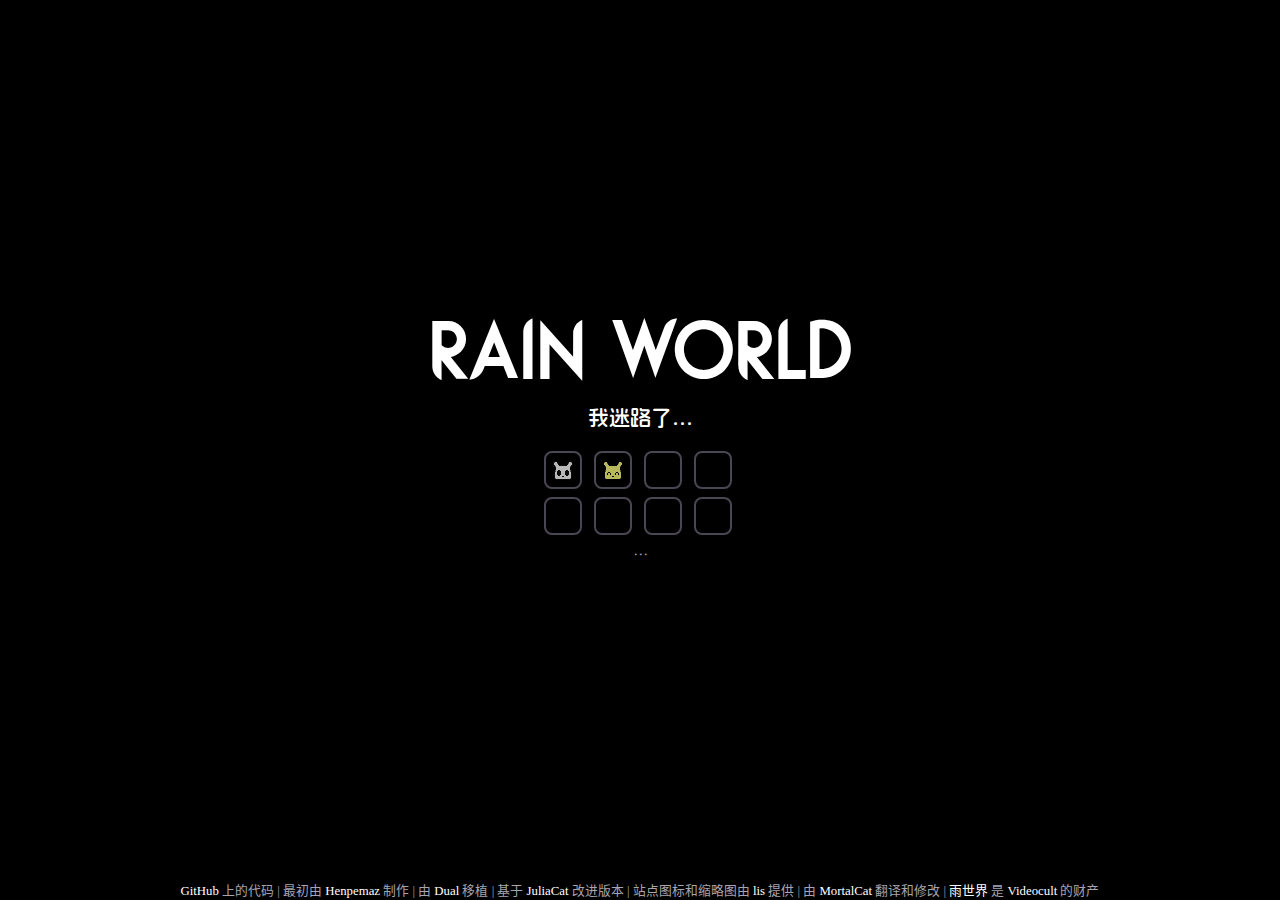
<file: map.html>
<!DOCTYPE html>
<html>

<head>
    <meta charset="UTF-8">
    <title>雨世界地图</title>
    <link rel="shortcut icon" href="favicon.png" type="image/x-icon">
    <meta name="viewport" content="width=device-width, initial-scale=1.0">


    <meta property="og:image" content="https://rain-world-map-sc.github.io/embed.jpg" />
    <meta property="og:type" content="object" />
    <meta property="og:title" content="雨世界地图" />
    <meta property="og:url" content="https://rain-world-map-sc.github.io" />
    <meta property="og:description" content="一个在线互动地图，包括雨世界:倾盆大雨中的每个地区和每个蛞蝓猫。" />
    <link rel="stylesheet" href="./rw.css" />
    <link rel="stylesheet" href="./leaflet/leaflet.css" />

    <script src="./global.js"></script>
    <script src="./leaflet/leaflet.js"></script>
    <script src="./beziero.js"></script>
    <link rel="manifest" href="./manifest.json">
    <script src="./resources/js/app.js"></script>

    <style id="mapstyle">
        body,
        html {
            height: 100%;
            padding: 0;
            margin: 0;
        }

        p {
            font-size: 10px;
        }

        #mapid {
            height: 100%;
            padding: 0;
            margin: 0;
            background: black;
        }

        .room-labels {
            opacity: 0.4;
            pointer-events: auto;
            padding-top: 3px;
            padding-bottom: 3px;
            color: white;
            background-color: black;
            border: none;
        }

        .creature-divs {
            display: flex;
            justify-content: center;
        }

        .creature-entry {
            display: none;
            /* to be overwritten */
            margin-left: 16px;
            margin-right: 16px;
        }

        .creature-label {
            position: absolute;
            margin-left: 0px;
            margin-top: -5px;
            font-weight: 900;
            font-size: 140%;
            color: white;
            -webkit-text-fill-color: white;
            /* Will override color (regardless of order) */
            -webkit-text-stroke-width: 1px;
            -webkit-text-stroke-color: black;
        }

        .creature-tooltip {
            position: absolute;
            margin-left: -100px;
            margin-top: -20px;
            font-weight: 900;
            font-size: 150%;
            color: white;
            -webkit-text-fill-color: white;
            /* Will override color (regardless of order) */
            -webkit-text-stroke-width: 1px;
            -webkit-text-stroke-color: black;
        }

        .creature-attribute {
            position: absolute;
            margin-left: -15px;
            margin-top: -35px;
        }

        .creature-image {
            position: absolute;
            margin-left: -25px;
            margin-top: -25px;
        }

        .lineage-entry {
            height: 24px;
        }

        .object-divs {
            display: flex;
            justify-content: center;
        }

        .object-entry {
            display: none;
            /* to be overwritten */
            margin-left: 16px;
            margin-right: 16px;
        }

        .object-label {
            position: absolute;
            margin-left: 0px;
            margin-top: -5px;
            font-weight: 900;
            font-size: 140%;
            color: white;
            -webkit-text-fill-color: white;
            /* Will override color (regardless of order) */
            -webkit-text-stroke-width: 1px;
            -webkit-text-stroke-color: black;
        }

        .object-tooltip {
            position: absolute;
            margin-left: 0px;
            margin-top: 0px;
            font-weight: 900;
            font-size: 150%;
            color: white;
            -webkit-text-fill-color: white;
            /* Will override color (regardless of order) */
            -webkit-text-stroke-width: 1px;
            -webkit-text-stroke-color: black;
        }

        .object-image {
            position: absolute;
            margin-left: -25px;
            margin-top: -25px;
        }

        .roomtag-divs {
            display: flex;
            justify-content: center;
        }

        .roomtag-entry {
            display: none;
            /* to be overwritten */
            margin-left: 16px;
            margin-right: 16px;
        }

        .roomtag-label {
            position: absolute;
            margin-left: 0px;
            margin-top: -5px;
            font-weight: 900;
            font-size: 140%;
            color: white;
            -webkit-text-fill-color: white;
            /* Will override color (regardless of order) */
            -webkit-text-stroke-width: 1px;
            -webkit-text-stroke-color: black;
        }

        .roomtag-tooltip {
            position: absolute;
            margin-left: 0px;
            margin-top: 10px;
            font-weight: 900;
            font-size: 150%;
            color: white;
            -webkit-text-fill-color: white;
            /* Will override color (regardless of order) */
            -webkit-text-stroke-width: 1px;
            -webkit-text-stroke-color: black;
        }

        .roomtag-image {
            position: absolute;
            margin-left: -45px;
            margin-top: 0px;
        }

        .batblockage-divs {
            display: flex;
            justify-content: center;
        }

        .batblockage-entry {
            display: none;
            /* to be overwritten */
            margin-left: 16px;
            margin-right: 16px;
        }

        .batblockage-label {
            position: absolute;
            margin-left: 0px;
            margin-top: 10px;
            font-weight: 900;
            font-size: 140%;
            color: white;
            -webkit-text-fill-color: white;
            /* Will override color (regardless of order) */
            -webkit-text-stroke-width: 1px;
            -webkit-text-stroke-color: black;
        }

        .batblockage-tooltip {
            position: absolute;
            margin-left: 0px;
            margin-top: 10px;
            font-weight: 900;
            font-size: 100%;
            color: white;
            -webkit-text-fill-color: white;
            /* Will override color (regardless of order) */
            -webkit-text-stroke-width: 1px;
            -webkit-text-stroke-color: black;
        }

        .batblockage-image {
            position: absolute;
            margin-left: -45px;
            margin-top: 0px;
        }

        .tilenode-divs {
            display: flex;
            justify-content: center;
        }

        .tilenode-entry {
            display: none;
            /* to be overwritten */
            margin-left: 16px;
            margin-right: 16px;
        }

        .tilenode-label {
            position: absolute;
            margin-left: 0px;
            margin-top: -5px;
            font-weight: 900;
            font-size: 140%;
            color: white;
            -webkit-text-fill-color: white;
            /* Will override color (regardless of order) */
            -webkit-text-stroke-width: 1px;
            -webkit-text-stroke-color: black;
        }

        .tilenode-tooltip {
            position: absolute;
            margin-left: -100px;
            margin-top: -20px;
            font-weight: 900;
            font-size: 100%;
            color: white;
            -webkit-text-fill-color: white;
            /* Will override color (regardless of order) */
            -webkit-text-stroke-width: 1px;
            -webkit-text-stroke-color: black;
        }

        .tilenode-image {
            position: absolute;
            margin-left: -25px;
            margin-top: -25px;
        }

        .object-image {
            position: absolute;
            margin-left: -25px;
            margin-top: -25px;
        }

        .icon-image {
            position: absolute;
            margin-left: -25px;
            margin-top: -25px;
        }

        .icon-attribute {
            position: absolute;
            margin-left: -15px;
            margin-top: -35px;
        }

        .icon-label {
            position: absolute;
            margin-left: 0px;
            margin-top: -5px;
            font-weight: 900;
            font-size: 140%;
            color: white;
            -webkit-text-fill-color: white;
            /* Will override color (regardless of order) */
            -webkit-text-stroke-width: 1px;
            -webkit-text-stroke-color: black;
        }

        .icon-tooltip {
            position: absolute;
            margin-left: -100px;
            margin-top: -20px;
            font-weight: 900;
            font-size: 150%;
            color: white;
            -webkit-text-fill-color: white;
            /* Will override color (regardless of order) */
            -webkit-text-stroke-width: 1px;
            -webkit-text-stroke-color: black;
        }



        /* UI stuff */
        .side-panel {
            position: absolute;
            top: 24px;
            max-height: calc(100vh - 54px);
            display: flex;
            flex-direction: column;
            padding: 8px;
            background: #0c0c0c;
            z-index: 1000;
            color: #cccccc;
        }

        /* Difficulty select and layers panel */
        .right-panel {
            right: 24px;
        }

        .right-panel .resources {
            display: flex;
            align-items: center;
            color: #A9A4B2;
            font-size: 12px;
        }

        .scroll-ish {
            overflow-y: auto;
            overflow-x: hidden;
            padding-right: 24px !important;
            margin-right: -16px !important;
        }

        .hidden {
            display: none !important;
        }

        .collapse-tab {
            display: none;
            width: 30px;
            height: 30px;
            user-select: none;
            background: #0c0c0c;
            background-image: url(/resources/img/hamburger.png);
            background-repeat: no-repeat;
            background-position: center;
        }

        @media (max-width: 768px) {
            .hidden {
                display: block !important;
            }

            .side-panel {
                transition: left ease 0.3s, right ease 0.3s;
            }

            .top-panel {
                display: none !important;
            }

            .collapse-tab {
                display: block;
                cursor: pointer;
            }

            .left-panel.collapsed {
                left: var(--hide-pos);
            }

            .right-panel.collapsed {
                right: var(--hide-pos);
            }

            .left-panel .collapse-tab {
                position: absolute;
                right: -30px;
                border-top-right-radius: 4px;
                border-bottom-right-radius: 4px;
            }

            .right-panel .collapse-tab {
                position: absolute;
                left: -30px;
                border-top-left-radius: 4px;
                border-bottom-left-radius: 4px;
            }

            .collapsed .scroll-ish {
                overflow-y: hidden;
            }

            .right-panel .scroll-ish {
                max-height: 335px;
            }
        }

        .difficulty-select {
            padding-bottom: 6px;
            width: 150px;
            position: relative;
            /* re-center after wrap */
            margin-left: auto;
            margin-right: auto;
            padding: 4px;
            transition: width 0.4s;
        }

        .difficulty-btn {
            display: inline-block;
            width: 38px;
            height: 38px;
            margin: 4px;
            position: relative;
        }

        #layer-content {
            padding: 8px;
        }

        .left-panel {
            left: 24px;
        }

        #modded-ckb-group {
            position: relative;
            top: 6px;
            padding-left: 6px;
            margin-left: auto;
        }

        #modded-ckb {
            position: relative;
            width: 24px;
            height: 24px;
        }

        #modded-ckb~label {
            left: 4px;
            top: -6px;
        }

        #modded-ckb::before {
            font-size: 1rem;
        }

        input[type='radio'].rw-ui+span {
            top: calc(50% - 10px);
            /* proof that CSS is stupid, cant fucking vertical center text */
        }

        input[type='radio'].region-radio,
        input[type='checkbox'].rw-ui {
            top: 2px;
        }

        input[type='radio'].region-radio+span,
        input[type='checkbox'].rw-ui+span {
            color: #4B4653;
        }

        #region-select {
            padding-left: 8px;
            padding-right: 8px;
        }

        .scroll-ish {
            overflow-y: auto;
            overflow-x: hidden;
            padding-right: 24px !important;
            margin-right: -16px !important;
        }

        /* Button back to index */
        .top-panel {
            align-content: center;
            position: absolute;
            top: 24px;
            left: calc(50% - 100px);
            height: fit-content;
            display: flex;
            flex-direction: column;
            padding: 8px;
            background: #0c0c0c;
            z-index: 1000;
            color: #cccccc;
        }

        .overlay-label {
            position: relative;
            margin-top: 11px;
            margin-bottom: 11px;
            width: 150px;
            height: 36px;
            text-align: center;
            display: flex;
            flex-direction: column;
        }

        .overlay-label span {
            display: block;
            max-width: 140px;
            padding: 7px;
            padding-left: 6px;
            padding-right: 6px;
        }

        .region-label {
            position: relative;
            margin-top: 8px;
            margin-bottom: 8px;
            width: 230px;
            height: 24px;
            text-align: center;
            display: flex;
            flex-direction: column;
        }

        .region-span {
            display: block;
            font-size: 0.8rem;
            padding: 4px;
            padding-left: 6px;
            padding-right: 6px;
        }

        .index-button {
            width: 200px;
            height: 24px;
            position: relative;
            word-wrap: anywhere;
            margin-top: 8px;
            margin-bottom: 8px;
        }
    </style>

    <style id="creaturefilters">
        .creature-filter {
            display: initial
        }
    </style>

    <style id="objectfilters">
        .object-filter {
            display: initial
        }
    </style>

    <style id="roomtagfilters">
        .roomtag-filter {
            display: initial
        }
    </style>

    <style id="batblockagefilters">
        .batblockage-filter {
            display: initial
        }
    </style>

    <style id="tilenodefilters">
        .tilenode-filter {
            display: initial
        }
    </style>

    <style id="hoverlabels">
        .hover-label {
            display: none;
        }
    </style>

</head>

<body>
    <div id="mapid"></div>

    <div class="top-panel">
        <label class="index-button">
            <button class="rw-ui rw-text" name="indexbutton" onclick="window.location.href = `rw-map.html`;"
                autocomplete="off">总览</button>
        </label>
    </div>

    <div class="side-panel left-panel rw-text collapsible collapsed">
        <div style="padding-left: 8px; padding-bottom: 8px;">
            <div class="hidden">
                <a href="./rw-map.html" class="rw-text rw-index">&lt; 返回总览</a>
                <hr />
            </div>
            <span>区域</span>
        </div>

        <form name="regionselect" id="region-select" class="scroll-ish"></form>

        <div class="collapse-tab"></div>
    </div>

    <div class="side-panel right-panel rw-text collapsible collapsed">
        <div>蛞蝓猫</div>
        <form name="difficulty" class="difficulty-select" id="scug-selector">
        </form>

        <div>图层</div>
        <div id="layer-content" class="scroll-ish"></div>

        <div>地图资源</div>
        <p>加载不出来改这里</p>
        <p>GitHub可搭配 <a href="https://blog.xiowo.net/posts/cba8" target="_blank" style="color: #A9A4B2;">fastgithub</a>
            使用</p>
        <div class="resources">
            <input type="radio" id="option1" name="options" value="1" checked>
            <label for="option1"> GitHub</label>
        </div>

        <div class="resources">
            <input type="radio" id="option2" name="options" value="2">
            <label for="option2"> GitHub(RAW加速)</label>
        </div>

        <div class="resources">
            <input type="radio" id="option3" name="options" value="3">
            <label for="option3"> cf-works加速</label>
        </div>

        <div class="collapse-tab"></div>
    </div>

    <script>
        var loadedCount = 1;
        var tospawn = false;
        'use strict';
        // misc iconography but mostly Creatures

        var slugcats = {};
        var region_order = [];
        var regions = {};

        getJsonObject("slugcats.json", function (json) { slugcats = json; }, false);

        var html = "";
        for (const slugcatName in slugcats) {
            var icon = "72_unknown";
            if (slugcatName in icon_by_name) {
                icon = icon_by_name[slugcatName];
            } else {
                console.log("missing icon for " + slugcatName);
            }
            html += `
<label class="difficulty-btn">
            <input type="radio" class="rw-ui" name="difficulties" onclick="selectDifficulty('${slugcatName}','${tospawn}');" value="(${slugcatName},${tospawn});" autocomplete="off">
            <img src="./resources/icons/${icon}.png">
</label>`;
            document.getElementById('scug-selector').innerHTML = html;
        }

        function updateRegionList(difficulty, modded) {
            regions = slugcats[difficulty].regions;
            region_order = [];
            for (const key in regions) {
                region_order.push(key);
            }

            var html = "";
            for (var r of region_order) {
                html += `
<label class="region-label">
            <input type="radio" class="region-radio" name="regions" onclick="selectRegion(this.value);" value="${r}"${r == region ? ' checked="checked"' : ''} autocomplete = "off">
            <span class="region-span">${regions[r].toUpperCase()} (${r})</span>
</label>`;
            }
            document.getElementById('region-select').innerHTML = html;
        }

        function selectRegion(value) {
            let newmodded = false; // document.getElementById('modded-ckb').checked; // TODO modded slugcats and regions
            if (region != value) {
                room = null;
            }
            if (region != value || modded != newmodded) {
                region = value;
                modded = newmodded;
                pushState();
            }
        }

        function selectDifficulty(n, alt) {
            for (var i = 0; i < document.difficulty.difficulties.length; i++) {
                if (document.difficulty.difficulties[i].value == n) {
                    document.difficulty.difficulties[i].checked = true;
                }
            }
            if (difficulty != n) {
                difficulty = n;
                region = slugcats[difficulty].startingRegion;
                room = slugcats[difficulty].startingRoom;
                pushState();
            }
        }

        // Control with poor control options, whodvathot
        // layer control with control over the classnames
        L.Control.Layers.UnstupidLayer = L.Control.Layers.extend(
            {
                options: {
                    collapsed: false,
                    containerClass: "",
                    sectionClass: "",
                    overlaysListClass: "",
                    overlayInputClass: "",
                    overlayInputDivClass: "",
                    overlayInputLabelClass: "",
                    hideBaseLayers: true
                },
                _addItem: function (obj) {
                    let h = L.Control.Layers.prototype._addItem.call(this, obj);
                    h.className = this.options.overlayInputLabelClass;
                    h.children[0].className = this.options.overlayInputDivClass;
                    h.children[0].children[0].className = this.options.overlayInputClass;
                    return h;
                },
                _initLayout: function () {
                    L.Control.Layers.prototype._initLayout.call(this);
                    this._container.className = this.options.containerClass;
                    this._section.className = this.options.sectionClass;
                    if (this.options.hideBaseLayers) {
                        this._baseLayersList.style.display = "none";
                        this._layersLink.style.display = "none";
                    }
                    this._overlaysList.className = this.options.overlaysListClass;
                },
                expand: function () { }
            }
        );

        // Dynamic navigation
        var dynamicNavigation; // Stupid browsers
        if ('pushState' in window.history) {
            dynamicNavigation = true;
        }

        (function (w) {
            w.URLSearchParams = w.URLSearchParams || function (searchString) {
                //w.URLSearchParamsAlt = function (searchString) {
                var self = this;
                self.searchString = searchString;
                self.values = {};
                let result;
                let exp = new RegExp('[\?&]([^=]*)=([^&#]*)', 'g');
                while ((result = exp.exec(self.searchString)) != null) {
                    console.log(result);
                    self.values[result[1]] = decodeURI(result[2]);
                }
                // todo valueless
                self.get = function (name) { return self.values[name]; };
                self.set = function (name, value) { self.values[name] = value; };
                self.delete = function (name) { delete self.values[name]; };
                self.toString = function () {
                    let str;
                    for (var name in self.values) {
                        if (str) str += '&'; else str = '';
                        str += name + '=' + self.values[name];
                    }
                    if (!str) return '';
                    return '?' + str;
                };
                return self;
            }
        })(window) // URLSearchParams Polyfill-ish

        // Params, navigation, state
        var params = new URLSearchParams(document.location.search);
        var region;
        var modded;
        var difficulty;
        var room;
        var collectable;
        var decorative;
        var mechanical;
        function pushState(noNavigation) {
            let changes = false;
            let modded_param = params.get("modded") == 'on';
            let difficulty_param = params.get("slugcat");
            let region_param = params.get("region");
            let room_param = params.get("room");

            params.delete("modded");
            params.delete("slugcat");
            params.delete("region");
            params.delete("room");

            if (modded)
                params.set("modded", "on");
            params.set("slugcat", difficulty);
            params.set("region", region);
            if (room)
                params.set("room", room);

            if (modded != modded_param || difficulty != difficulty_param || region != region_param || room != room_param) {
                // actually changed anything
                let newstr = params.toString();
                if (dynamicNavigation) {
                    window.history.pushState(null, '', window.location.pathname + '?' + newstr);
                } else if (!noNavigation) document.location.search = newstr;
                if (!noNavigation) newState();
            }
        }
        function newState() {
            //console.log("newState");
            params = new URLSearchParams(document.location.search);
            region = params.get("region");
            difficulty = params.get("slugcat");
            if (region == null || difficulty == null) {
                window.location.href = "index.html";
                return;
            }
            modded = params.get("modded") == 'on';
            room = params.get("room");
            updateRegionList(difficulty, modded);
            loadRegion(difficulty, region, modded);
            selectDifficulty(difficulty);
        }

        window.onpopstate = newState;
        window.onload = newState;

        // Room hover & select stuff
        var hilightedRoom;
        function hilightRoom(e) {
            if (e.target) e = e.target;
            resetHilight();
            hilightedRoom = e;
            if (map.getZoom() < 0 && hilightedRoom != focusedRoom) {
                e.setStyle({
                    fillOpacity: 0.2
                });
            }
        }

        function updateHilight() {
            if (hilightedRoom == null) return;
            if (map.getZoom() < 0 && hilightedRoom != focusedRoom) {
                hilightedRoom.setStyle({
                    fillOpacity: 0.2
                });
            } else {
                hilightedRoom.setStyle({
                    fillOpacity: 0
                });
            }
        }

        function resetHilight() {
            if (hilightedRoom == null) return;
            hilightedRoom.setStyle({
                fillOpacity: 0
            });
            hilightedRoom = null;
        }

        var focusedRoom;
        function focusRoom(e) {
            if (e.target) e = e.target;
            if (e != focusedRoom && focusedRoom) focusedRoom.setStyle(
                {
                    weight: 0
                });
            focusedRoom = e;
            console.log(focusedRoom.feature.properties.name + " focused")
            map.fitBounds(e.getBounds());
            updateHilight(); // might not move
            focusedRoom.setStyle(
                {
                    weight: 6
                });

            room = e.feature.properties.name;
            pushState();
        }

        function updateFocus() {
            if (focusedRoom == null) return;
            if (!map.getBounds().overlaps(focusedRoom.getBounds())) {
                resetFocus();
            }
        }

        function resetFocus() {
            if (focusedRoom == null) return;
            console.log(focusedRoom.feature.properties.name + " no longer focused")
            focusedRoom.setStyle(
                {
                    weight: 0
                });
            focusedRoom = null;

            room = null;
            pushState(true); // no navigation so no zoom change
        }

        // Map
        var map = L.map('mapid', {
            minZoom: -7,
            maxZoom: 3, // 8x
            crs: L.CRS.Simple,
            zoomControl: false,
        });
        map.attributionControl.setPrefix('基于 <a href="https://leafletjs.com" title="一个用于交互式地图的JS库" target="_blank">Leaflet</a>, <a href="https://github.com/henpemaz" title="游戏开发及相关艺术爱好者">Henpemaz</a>, &amp; <a href="https://github.com/xiowo" title="摸鱼ing">MortalCat</a>')
        map.setView([0, 0], -5);

        // Events
        map.on('click', function (e) { if (e.originalEvent.target == map._container) resetFocus(); });
        // remove room highlight on maxed zoom
        map.on('zoomend', updateHilight);
        map.on('moveend', updateFocus);
        L.Tooltip.include({
            setOpacity: function (o) { } // fuck you, don't style my elements unless I tell you to.
        });
        // on Room Names view, prevent hover popups from displaying
        map.on('overlayadd', function (e) {
            if (e.name == "Room Names") {
                document.getElementById('hoverlabels').sheet.cssRules[0].style.display = 'none';
            }
        });
        map.on('overlayremove', function (e) {
            if (e.name == "Room Names") {
                document.getElementById('hoverlabels').sheet.cssRules[0].style.removeProperty("display");
            }
        });

        // Overlay control
        var overlays = new L.Control.Layers.UnstupidLayer(null, null, {
            overlayInputClass: "rw-ui",
            overlayInputLabelClass: "overlay-label",
        });
        overlays.addTo(map);
        document.getElementById('layer-content').appendChild(overlays.getContainer());

        // New additions
        var placedObjectsLayer;
        var tileNodesLayer;
        var roomTagsLayer;
        var batMigrationBlockagesLayer;
        // Settings?
        var standard = true;
        var collectable = true;
        var decorative = false;
        var mechanical = false;
        // Region stuff
        var tileLayer;
        var roomsLayer;
        var roomNames;
        var lastRoomFocused;
        var connectionsLayer;
        var geometryLayer;
        var densLayer;
        var loadedDifficulty = null;
        var loadedRegion = null;
        var loadedModded = {};
        function loadRegion(pdifficulty, pregion, pmodded) {
            if (loadedDifficulty == pdifficulty && loadedRegion == pregion && loadedModded == pmodded) {
                // Region isn't changing, double-check focused room
                let foundRoom = false;
                if (room != null && roomsLayer != null) {
                    for (let l of roomsLayer.getLayers()) {
                        if (l.feature.properties.name == room) {
                            //map.fitBounds(l.getBounds());
                            focusRoom(l);
                            foundRoom = true;
                            break;
                        }
                    }
                }
                if (!foundRoom) {
                    console.log("newState err");
                    resetFocus();
                    map.setView([0, 0], -5);
                }
                return;
            }
            equivalentRegion = pregion;

            if (pregion == "OE" && (pdifficulty != "white" && pdifficulty != "yellow" && pdifficulty != "gourmand")) {
                equivalentRegion = "SB";
            } else if (pregion == "LC" && pdifficulty != "artificer") {
                equivalentRegion = "UW";
            } else if (pregion == "MS" && (pdifficulty != "white" && pdifficulty != "yellow" && pdifficulty != "red" && pdifficulty != "gourmand" && pdifficulty != "rivulet" && pdifficulty != "saint")) {
                equivalentRegion == "SL";
            } else if (pregion == "LM" && (pdifficulty != "artificer" && pdifficulty != "spear")) {
                equivalentRegion = "SL";
            } else if (pregion == "SL" && (pdifficulty == "artificer" || pdifficulty == "spear")) {
                equivalentRegion = "LM";
            } else if (pregion == "RM" && pdifficulty != "rivulet" && pdifficulty != "saint") {
                equivalentRegion = "SS";
            } else if (pregion == "SS" && pdifficulty == "rivulet") {
                equivalentRegion = "RM";
            } else if (pregion == "DM" && pdifficulty != "spear") {
                equivalentRegion = "MS";
            } else if (pregion == "MS" && pdifficulty == "spear") {
                equivalentRegion = "DM";
            } else if (pregion == "UG" && pdifficulty != "saint") {
                equivalentRegion = "DS";
            } else if (pregion == "DS" && pdifficulty == "saint") {
                equivalentRegion = "UG";
            } else if (pregion == "CL" && pdifficulty != "saint") {
                equivalentRegion = "SH";
            } else if ((pregion == "SH" || pregion == "UW" || pregion == "SS" || pregion == "RM") && pdifficulty == "saint") {
                equivalentRegion = "CL";
            } else if (pregion == "HR" && pdifficulty != "saint") {
                equivalentRegion = "SB";
            }

            region = equivalentRegion;

            if (pregion != equivalentRegion) {
                console.log("Redirected from " + loadedDifficulty + " / " + loadedRegion + " to " + pdifficulty + " / " + pregion + " to " + region);
            }
            modded = pmodded;

            console.log("Loading: region {" + region + "} on slugcat {" + pdifficulty + "}, modded {" + modded + "}");

            // 地图资源选择
            var slugcat_url = {
                "artificer": "",
                "gourmand": "",
                "rivulet": "",
                "saint": "",
                "spear": "",
                "white": "",
                "yellow": "",
                "red": "",
                "inv": "",
            };

            // 检查是否之前已经保存了值
            if (localStorage.getItem('slugcat_url')) {
                var selectedValue = localStorage.getItem('slugcat_url');
                // 根据之前保存的值设置初始选中状态
                if (selectedValue === '1') {
                    document.getElementById('option1').checked = true;
                    setSlugcatUrl('https://raw.githubusercontent.com/NobleCat57/msc-1.9.07b/v1.9.07b/');
                    console.log("当前地图资源来源:GitHub");
                } else if (selectedValue === '2') {
                    document.getElementById('option2').checked = true;
                    setSlugcatUrl('https://raw.gitmirror.com/NobleCat57/msc-1.9.07b/v1.9.07b/');
                    console.log("当前地图资源来源:GitHub(Raw加速)");
                } else if (selectedValue === '3') {
                    document.getElementById('option3').checked = true;
                    setSlugcatUrl('https://api.xiowo.us.kg/https://raw.githubusercontent.com/NobleCat57/msc-1.9.07b/v1.9.07b/');
                    console.log("当前地图资源来源:cf-works");
                }
            } else {
                // 如果之前未保存过值，默认选择第一个单选框并保存值
                document.getElementById('option1').checked = true;
                setSlugcatUrl('https://raw.githubusercontent.com/NobleCat57/msc-1.9.07b/v1.9.07b/');
                saveSelectedValue('1');
            }

            // 保存选中状态和值到本地存储
            function saveSelectedValue(value) {
                localStorage.setItem('slugcat_url', value);
            }

            // 设置地图资源链接
            function setSlugcatUrl(baseUrl) {
                slugcat_url = {
                    "artificer": baseUrl + "artificer",
                    "gourmand": baseUrl + "gourmand",
                    "rivulet": baseUrl + "rivulet",
                    "saint": baseUrl + "saint",
                    "spear": baseUrl + "spear",
                    "white": baseUrl.replace('msc', 'vanilla') + "white",
                    "yellow": baseUrl.replace('msc', 'vanilla') + "yellow",
                    "red": baseUrl.replace('msc', 'vanilla') + "red",
                    "inv": baseUrl + "inv",
                };
            }

            // 添加事件监听器以便在选择变化时保存值
            document.getElementById('option1').addEventListener('change', function () {
                if (this.checked) {
                    saveSelectedValue('1');
                    setSlugcatUrl('https://raw.githubusercontent.com/NobleCat57/msc-1.9.07b/v1.9.07b/');
                    location.reload();
                }
            });

            document.getElementById('option2').addEventListener('change', function () {
                if (this.checked) {
                    saveSelectedValue('2');
                    setSlugcatUrl('https://raw.gitmirror.com/NobleCat57/msc-1.9.07b/v1.9.07b/');
                    location.reload();
                }
            });

            document.getElementById('option3').addEventListener('change', function () {
                if (this.checked) {
                    saveSelectedValue('3');
                    setSlugcatUrl('https://api.xiowo.us.kg/https://raw.githubusercontent.com/NobleCat57/msc-1.9.07b/v1.9.07b/');
                    location.reload();
                }
            });

            var region_url = region.toLowerCase();
            var roompath = `${slugcat_url[pdifficulty]}/${region_url}`;
            getJsonObject(`${roompath}/region.json`, function (json) {
                var roomjson = json;
                if ('copyingrooms' in json) {
                    getJsonObject(`${slugcat_url[json['copyingrooms']]}/${region_url}/region.json`, function (copyjson) {
                        roomjson = copyjson;
                        roompath = `${slugcat_url[json['copyingrooms']]}/${region_url}`;
                    }, false);
                }

                // Background color
                map.getContainer().style.backgroundColor = 'rgb(' + json["bgcolor"].join(',') + ')'; // I hate this with passion, but such is the way of the CSS

                // Tileset layer
                if (tileLayer != null) map.removeLayer(tileLayer);
                tileLayer = L.tileLayer(`${roompath}/{z}/{x}_{y}.png`, {
                    attribution: "<a href=\"https://store.steampowered.com/app/312520/Rain_World/\">雨世界</a> 由 <a href=\"https://twitter.com/VideocultMedia\">Videocult</a> 制作",
                    minZoom: -7,
                    maxZoom: 3,
                    maxNativeZoom: 0, // important, stop requesting tiles at this point
                });
                tileLayer.addTo(map);

                // Room features and name popups
                let hadNames = map.hasLayer(roomNames) || loadedRegion == null;
                if (roomNames != null) {
                    overlays.removeLayer(roomNames);
                    map.removeLayer(roomNames);
                }
                let hadRooms = map.hasLayer(roomsLayer) || loadedRegion == null;
                if (roomsLayer != null) {
                    overlays.removeLayer(roomsLayer);
                    map.removeLayer(roomsLayer);
                }
                roomNames = L.layerGroup();
                roomsLayer = L.geoJSON(roomjson["room_features"], {
                    style: {
                        weight: 0,
                        color: 'rgb(' + json["highlightcolor"].join(',') + ')',
                        fillOpacity: 0
                    },
                    onEachFeature: function (feature, layer) {
                        // Room focus stuff
                        layer.on({
                            mouseover: hilightRoom,
                            mouseout: resetHilight,
                            click: focusRoom,
                            tooltipopen: function (e) {
                                e.tooltip.setLatLng(L.latLng([].concat(e.target.feature.properties.popupcoords).reverse()));
                                e.tooltip.getElement().style.removeProperty('opacity'); // 'defaults' amirite
                            },
                        });

                        L.tooltip({ direction: "center", offset: [0, -14], permanent: true, className: "rw-text room-labels" }, layer).setContent(feature.properties.name).setLatLng(L.latLng([].concat(feature.properties.popupcoords).reverse())).addTo(roomNames);

                        layer.bindTooltip(feature.properties.name, { direction: "center", offset: [0, -14], interactive: true, className: "rw-text room-labels hover-label" });
                    }
                });
                if (hadRooms) roomsLayer.addTo(map);
                overlays.addOverlay(roomsLayer, "房间聚焦");
                if (hadNames) roomNames.addTo(map);
                overlays.addOverlay(roomNames, "房间名称");;

                // Connections
                let hadConnections = map.hasLayer(connectionsLayer) || loadedRegion == null;
                if (connectionsLayer != null) {
                    overlays.removeLayer(connectionsLayer);
                    map.removeLayer(connectionsLayer);
                }
                connectionsLayer = new L.BezierGeoJSON(roomjson["connection_features"], {
                    color: 'rgba(' + json["shortcutcolor"].join(',') + ',0.72)', // so the white looks better
                    weight: 2,
                    lineCap: "butt", // hehe
                    dashArray: "5 8",
                    interactive: false,
                });
                if (hadConnections) connectionsLayer.addTo(map);
                overlays.addOverlay(connectionsLayer, "管道连接");

                // Geometry
                let hadGeometry = map.hasLayer(geometryLayer) || loadedRegion == null;
                if (geometryLayer != null) {
                    overlays.removeLayer(geometryLayer);
                    map.removeLayer(geometryLayer);
                }
                geometryLayer = L.geoJSON(roomjson["geo_features"], {
                    interactive: false,
                    color: 'rgb(' + json["geocolor"].join(',') + ')',
                    weight: 2,
                    lineCap: "butt", // im easily entertained
                    lineJoin: "miter",
                });
                if (hadGeometry) geometryLayer.addTo(map);
                overlays.addOverlay(geometryLayer, "房间轮廓");

                // Creatures
                let hadCreatures = map.hasLayer(densLayer) || loadedRegion == null;
                if (densLayer != null) {
                    overlays.removeLayer(densLayer);
                    map.removeLayer(densLayer);
                }
                densLayer = L.geoJSON(json["creatures_features"], {
                    pointToLayer: function (feature, latlng) {
                        // Creatures are organized by dens, dens list spawns in it, flexbox stacks them visually on the den location, filter classes control visib
                        let divhtml = "";
                        for (let creature of feature.properties.creatures) {
                            let creature_filter = " creature-filter";
                            if (creature.is_lineage) {
                                // lineages are vertical stacks
                                divhtml += '<div class="creature-entry ' + creature_filter + '">';
                                for (let i = 0; i < creature.lineage.length; i++) {
                                    var icon = "72_unknown";
                                    if (creature.lineage[i] in icon_by_name) {
                                        icon = icon_by_name[creature.lineage[i]];
                                    } else {
                                        console.log("missing icon for " + creature.lineage[i]);
                                    }
                                    var tooltip = "";
                                    var attribute = "";
                                    if (creature.attributes[i] != null) {
                                        if (creature.precycle) {
                                            attribute += "PreCycle";
                                            //tooltip += "Pre-Cycle";
                                        }
                                        if (creature.ignorecycle) {
                                            attribute += "IgnoreCycle";
                                            //tooltip += "Ignore Cycle";
                                        }
                                        if (creature.night) {
                                            attribute += "Night";
                                            //tooltip += "Night";
                                        }
                                        if (creature.tentacleimmune) {
                                            attribute += "TentacleImmune";
                                            //tooltip += "Tentacle Immune";
                                        }
                                        if (creature.lavasafe) {
                                            attribute += "LavaSafe";
                                            //tooltip += "Lava Safe";
                                        }
                                        if (creature.voidsea) {
                                            attribute += "VoidSea";
                                            //tooltip += "Void Sea";
                                        }
                                        if (creature.winter) {
                                            attribute += "Winter";
                                            //tooltip += "Winter";
                                        }
                                        if (creature.alternateform) {
                                            if (creature.creature == "Small Centipede" || creature.creature == "SmallCentipede" || creature.creature == "Centipede Small") {
                                                icon = "Infant_Centipede_AlternateForm_icon";
                                            }
                                            tooltip += "Alternate Form";
                                            //attribute += "AlternateForm";
                                        }
                                        if (creature.mean) {
                                            tooltip += "Mean:" + creature.mean;
                                        }
                                        if (creature.number) {
                                            tooltip += "Number:" + creature.number;
                                        }
                                        if (creature.seed) {
                                            tooltip += "Seed:" + creature.seed;
                                        }
                                    }
                                    if (attribute == "") {
                                        divhtml += `<div class="lineage-entry">
                                                <img class="creature-image" src="./resources/icons/${icon}.png"/>
                                                <div class="creature-label">${Math.trunc(Number.parseFloat(creature.lineage_probs[i]) * 100)}%</div>
                                                <div class="creature-tooltip">${tooltip}</div>
                                                </div>`;
                                    } else {
                                        divhtml += `<div class="lineage-entry">
                                                <img class="creature-image" src="./resources/icons/${icon}.png"/>
                                                <div class="creature-label">${Math.trunc(Number.parseFloat(creature.lineage_probs[i]) * 100)}%</div>
                                                <img class="icon-attribute" src="./resources/icons/${attribute}_icon.png"/>
                                                <div class="creature-tooltip">${tooltip}</div>
                                                </div>`;
                                    }
                                }
                                divhtml += '</div>';
                            } else {
                                var icon = "72_unknown";
                                if (creature.creature in icon_by_name) {
                                    icon = icon_by_name[creature.creature];
                                } else {
                                    console.log("missing icon for " + creature.creature);
                                }
                                var tooltip = "";
                                var attribute = "";
                                if (creature.precycle) {
                                    attribute += "PreCycle";
                                    //tooltip += "Pre-Cycle";
                                }
                                if (creature.ignorecycle) {
                                    attribute += "IgnoreCycle";
                                    //tooltip += "Ignore Cycle";
                                }
                                if (creature.night) {
                                    attribute += "Night";
                                    //tooltip += "Night";
                                }
                                if (creature.tentacleimmune) {
                                    attribute += "TentacleImmune";
                                    //tooltip += "Tentacle Immune";
                                }
                                if (creature.lavasafe) {
                                    attribute += "LavaSafe";
                                    //tooltip += "Lava Safe";
                                }
                                if (creature.voidsea) {
                                    attribute += "VoidSea";
                                    //tooltip += "Void Sea";
                                }
                                if (creature.winter) {
                                    attribute += "Winter";
                                    //tooltip += "Winter";
                                }
                                if (creature.alternateform) {
                                    if (creature.creature == "Small Centipede" || creature.creature == "SmallCentipede" || creature.creature == "Centipede Small") {
                                        icon = "Infant_Centipede_AlternateForm_icon";
                                    }
                                    else {
                                        tooltip += "Alternate Form";
                                    }
                                    attribute += "AlternateForm";
                                }
                                if (creature.mean) {
                                    tooltip += "Mean:" + creature.mean;
                                }
                                if (creature.number) {
                                    tooltip += "Number:" + creature.number;
                                }
                                if (creature.seed) {
                                    tooltip += "Seed:" + creature.seed;
                                }
                                if (attribute == "") {
                                    divhtml += `<div class="creature-entry${creature_filter}">
                                            <img class="creature-image" src="./resources/icons/${icon}.png"/>
                                            <div class="creature-label">x${creature.amount}</div>
                                            <div class="creature-tooltip">${tooltip}</div>
                                            </div>`;
                                } else {
                                    divhtml += `<div class="creature-entry${creature_filter}">
                                            <img class="creature-image" src="./resources/icons/${icon}.png"/>
                                            <div class="creature-label">x${creature.amount}</div>
                                            <img class="creature-attribute" src="./resources/icons/${attribute}_icon.png"/>
                                            </div>`;
                                }
                            }
                        }
                        return L.marker(latlng, {
                            icon: L.divIcon({
                                className: 'creature-divs',
                                html: divhtml,
                            }),
                            interactive: false,
                        });
                    },
                });
                if (hadCreatures) densLayer.addTo(map);
                overlays.addOverlay(densLayer, "生物生成");

                // Placed Objects
                let hadPlacedObjects = map.hasLayer(placedObjectsLayer) || loadedRegion == null;
                if (placedObjectsLayer != null) {
                    overlays.removeLayer(placedObjectsLayer);
                    map.removeLayer(placedObjectsLayer);
                }
                placedObjectsLayer = L.geoJSON(json["placedobject_features"], {
                    pointToLayer: function (feature, latlng) {
                        let objecthtml = "";
                        let object_filter = " object-filter";
                        let object = feature.properties.object;
                        let data = feature.properties.data;
                        // console.log(feature);
                        let tooltip = "";
                        let attribute = "";
                        let icon = "72_unknown";
                        // handles objects that are not filtered, and objects that are filtered, which are either exempt from or hidden by such filter
                        if (feature.properties.filterToPlayers != null) {
                            let slugcatFilter = feature.properties.filterToPlayers.join(", ").toLowerCase();
                            let objectRoom = feature.properties.room;
                            if (!slugcatFilter.includes(difficulty)) {
                                console.log(difficulty + " / " + objectRoom + " / " + object + "; is exempt from the current filter");
                            } else {
                                console.log(difficulty + " / " + objectRoom + " / " + object + "; is hidden by a filter");
                            }
                        } else {
                            //console.log(difficulty + " / " + feature.properties.room + " / " + object + "; doesn't have a filterToPlayers attribute");
                        }
                        // for objects either outside of a filter, or those inside a filter and currently exempt from the rules of said filter
                        if (feature.properties.filterToPlayers == null || (feature.properties.filterToPlayers != null && !(feature.properties.filterToPlayers.join(", ").toLowerCase()).includes(difficulty))) {
                            if (object in standard_placed_object_icons) {
                                if (standard) {
                                    icon = standard_placed_object_icons[object];
                                } else {
                                    icon = "null_icon";
                                    object_filter = "";
                                }
                            } else if (object in token_icons) {
                                // this is the native filter property for tokens
                                let hiddenSlugcats = feature.properties.data.availableToPlayers.join(", ").toLowerCase();
                                if (!hiddenSlugcats.includes(difficulty)) {
                                    if (collectable) {
                                        // WhiteToken (Broadcasts)
                                        if (object == "WhiteToken") {
                                            if (difficulty != "spear") {
                                                icon = "null_icon";
                                            } else if (data.tokenString != null) {
                                                if (data.tokenString != "") {
                                                    tooltip = data.tokenString;
                                                    if (data.tokenString in broadcast_icons) {
                                                        icon = broadcast_icons[data.tokenString];
                                                        console.log("Showing " + object + " - " + data.tokenString + " Due to Availability: " + hiddenSlugcats + " | current difficulty: " + difficulty);
                                                    } else {
                                                        console.log("missing broadcast icon for " + data.tokenString);
                                                    }
                                                } else {
                                                    console.log("empty tokenString for " + object);
                                                }
                                            } else {
                                                console.log("null tokenString for " + object);
                                            }
                                            // RedToken, GoldToken, DevToken, GreenToken, and BlueToken
                                        } else if (object != "WhiteToken" && data.tokenString != null) {
                                            icon = token_icons[object];
                                            if (data.tokenString != "") {
                                                tooltip = data.tokenString;
                                                console.log("Showing " + object + " - " + data.tokenString + " Due to Availability: " + hiddenSlugcats + " current difficulty: " + difficulty);
                                                /* RedToken's just use region acronyms and GoldToken's use that plus subregion strings for multiple tokens in one region:
                                                (CC (gutter) and SB (filter), plus that one DevToken in MS with the "Default" tokenString */
                                                if (object == "BlueToken" || object == "GreenToken") {
                                                    if (data.tokenString in icon_by_name && (data.tokenString != "CicadaA" && data.tokenString != "BigNeedleWorm" && data.tokenString != "DataPearl")) {
                                                        attribute = icon_by_name[data.tokenString];
                                                    } else if (data.tokenString in standard_placed_object_icons) {
                                                        attribute = standard_placed_object_icons[data.tokenString];
                                                    } else if (data.tokenString == "CicadaA") {
                                                        attribute = "Squidcadas_icon";
                                                        tooltip = "Cicada A & B";
                                                    } else if (data.tokenString == "BigNeedleWorm") {
                                                        attribute = "NoodleFlies_icon";
                                                        tooltip = "Big & Small NeedleWorm";
                                                    } else if (data.tokenString == "DataPearl") {
                                                        attribute = "Pearl_misc_icon";
                                                    } else {
                                                        console.log("missing token item icon for " + data.tokenString);
                                                    }
                                                } else {
                                                    console.log("no need for an attribute icon for red, gold, or dev tokens: " + data.tokenString);
                                                }
                                            } else {
                                                console.log("empty tokenString for " + object);
                                            }
                                        } else {
                                            console.log("null tokenString for " + object);
                                        }
                                    } else {
                                        icon = "null_icon";
                                        object_filter = "";
                                    }
                                } else {
                                    console.log("Hiding " + object + " Due to Availability: " + hiddenSlugcats + " current difficulty: " + difficulty);
                                    icon = "null_icon";
                                    object_filter = "";
                                }
                            } else if (object in pearl_icons) {
                                if (collectable) {
                                    icon = pearl_icons[object];
                                    if (data.pearlType != null) {
                                        if (data.pearlType != "") {
                                            /* Generic Pearls are abundant and we don't need 15 thousand "Misc" strings,
                                            and broadcast pearls are plenty identifiable with their pink icons and specific placements */
                                            if (data.pearlType != "Misc" && data.pearlType != "BroadcastMisc") {
                                                tooltip = data.pearlType;
                                            }
                                            if (data.pearlType in pearl_icons) {
                                                icon = pearl_icons[data.pearlType];
                                            } else {
                                                console.log("missing pearlType icon for " + data.pearlType);
                                            }
                                        } else {
                                            console.log("empty pearlType for " + object);
                                        }
                                    } else {
                                        console.log("null pearlType for " + object);
                                    }
                                } else {
                                    icon = "null_icon";
                                    object_filter = "";
                                }
                            } else if (object in decorative_placed_object_icons) {
                                if (decorative) {
                                    icon = decorative_placed_object_icons[object];
                                } else {
                                    icon = "null_icon";
                                    object_filter = "";
                                }
                            } else if (object in mechanical_placed_object_icons) {
                                if (mechanical) {
                                    icon = mechanical_placed_object_icons[object];
                                } else {
                                    icon = "null_icon";
                                    object_filter = "";
                                }
                            } else {
                                console.log("missing icon for " + object);
                                icon = "null_icon";
                                object_filter = "";
                                objecthtml += ``;
                            }

                            if (attribute != "") {
                                objecthtml += `<div class="object-entry${object_filter}">
                                            <img class="object-image" src="./resources/icons/${icon}.png"/>
                                            <img class="icon-attribute" src="./resources/icons/${attribute}.png"/>
                                            <div class="object-tooltip">${tooltip}</div>
                                            </div>`;
                            } else if (icon != "null_icon") {
                                objecthtml += `<div class="object-entry${object_filter}">
                                            <img class="object-image" src="./resources/icons/${icon}.png"/>
                                            <div class="object-tooltip">${tooltip}</div>
                                            </div>`;
                            }
                        }

                        return L.marker(latlng, {
                            icon: L.divIcon({
                                className: 'object-divs',
                                html: objecthtml,
                            }),
                            interactive: false,
                        });
                    },
                });
                if (hadPlacedObjects) placedObjectsLayer.addTo(map);
                overlays.addOverlay(placedObjectsLayer, "放置物品");

                // Tile Nodes
                let hadTileNodes = map.hasLayer(tileNodesLayer) || loadedRegion == null;
                if (tileNodesLayer != null) {
                    overlays.removeLayer(tileNodesLayer);
                    map.removeLayer(tileNodesLayer);
                }
                tileNodesLayer = L.geoJSON(json["tilenode_features"], {
                    pointToLayer: function (feature, latlng) {
                        let tilenodehtml = "";
                        let tilenode_filter = " tilenode-filter";
                        let roomtile = feature.properties.roomtile
                        let shortcut = roomtile.shortcut;
                        var icon = "";
                        if (shortcut in icon_by_name) {
                            icon = icon_by_name[shortcut];
                        } else if (roomtile.garbagehole != null && roomtile.garbagehole) {
                            icon = "Garbage_Worm_icon";
                        } else if (roomtile.wormgrass != null && roomtile.wormgrass) {
                            icon = "Worm_Grass_icon";
                        } else if (roomtile.waterfall != null && roomtile.waterfall) {
                            icon = "Waterfall_icon";
                        } else if (roomtile.hivetile != null && roomtile.hivetile) {
                            icon = "Batfly_Hive_icon";
                        } else if (shortcut != null) {
                            if (shortcut == "DeadEnd") {
                                icon = "Shortcut_Dead_End_icon";
                            } else if (shortcut == "Normal") {
                            } else if (shortcut == "RoomExit") {
                                icon = "Shortcut_Room_Exit_icon";
                            } else if (shortcut == "CreatureHole") {
                                icon = "Shortcut_Creature_Hole_icon";
                            } else if (shortcut == "NPCTransportation") {
                                icon = "Shortcut_NPC_Transportation_icon";
                            } else if (shortcut == "RegionTransportation") {
                                icon = "Shortcut_Region_Transportation_icon";
                            } else {
                                console.log("missing shortcut node icon for " + shortcut);
                            }
                        } else {
                            console.log("missing tile node icon for " + roomtile);
                        }

                        tilenodehtml += `<div class="tilenode-entry${tilenode_filter}">
                                    <img class="tilenode-image" src="./resources/icons/${icon}.png"/>
                                    <div class="tilenode-label"></div>
                                    </div>`;
                        return L.marker(latlng, {
                            icon: L.divIcon({
                                className: 'tilenode-divs',
                                html: tilenodehtml,
                            }),
                            interactive: false,
                        });
                    },
                });
                if (hadTileNodes) tileNodesLayer.addTo(map);
                overlays.addOverlay(tileNodesLayer, "房间节点");

                // Room Tags
                let hadRoomTags = map.hasLayer(roomTagsLayer) || loadedRegion == null;
                if (roomTagsLayer != null) {
                    overlays.removeLayer(roomTagsLayer);
                    map.removeLayer(roomTagsLayer);
                }
                roomTagsLayer = L.geoJSON(json["roomtag_features"], {
                    pointToLayer: function (feature, latlng) {
                        let roomtag_filter = " roomtag-filter";
                        let taghtml = "";
                        let roomtag = feature.properties;
                        var icon = "72_unknown";
                        if (roomtag.tag in icon_by_name) {
                            icon = icon_by_name[roomtag.tag.toLowerCase()];
                        } else {
                            console.log("missing room tag icon for " + roomtag.tag);
                        }
                        var tooltip = "";
                        if (roomtag.tag == "SHELTER") {
                            tooltip = "Shelter";
                            icon = "Shelter_icon";
                        }
                        if (roomtag.tag == "ANCIENTSHELTER") {
                            tooltip = "Ancient Shelter";
                            icon = "AncientShelter_icon";
                        }
                        if (roomtag.tag == "GATE") {
                            tooltip = "Gate";
                            icon = "Gate_icon";
                        }
                        if (roomtag.tag == "SWARMROOM") {
                            tooltip = "Swarm Room";
                            icon = "SwarmRoom_icon";
                        }
                        if (roomtag.tag == "PERF_HEAVY") {
                            tooltip = "Performance Heavy";
                            icon = "Perf_Heavy_icon";
                        }
                        if (roomtag.tag == "SCAVOUTPOST") {
                            tooltip = "Scavenger Toll";
                            icon = "ScavOutpost_icon";
                        }
                        if (roomtag.tag == "SCAVTRADER") {
                            tooltip = "Scavenger Merchant";
                            icon = "ScavTrader_icon";
                        }
                        if (roomtag.tag == "NOTRACKERS") {
                            tooltip = "No Trackers";
                            icon = "NoTrackers_icon";
                        }
                        if (roomtag.tag == "ARENA") {
                            tooltip = "Arena";
                            icon = "Arena_icon";
                        }
                        taghtml += `<div class="roomtag-entry${roomtag_filter}">
                                    <img class="roomtag-image" src="./resources/icons/${icon}.png"/>
                                    <div class="roomtag-label"></div>
                                    <div class="roomtag-tooltip">${tooltip}</div>
                                    </div>`;
                        return L.marker(latlng, {
                            icon: L.divIcon({
                                className: 'roomtag-divs',
                                html: taghtml,
                            }),
                            interactive: false,
                        });
                    },
                });
                if (hadRoomTags) roomTagsLayer.addTo(map);
                overlays.addOverlay(roomTagsLayer, "房间标签");

                // Bat Migration Blockages
                let hadBatMigration = map.hasLayer(batMigrationBlockagesLayer) || loadedRegion == null;
                if (batMigrationBlockagesLayer != null) {
                    overlays.removeLayer(batMigrationBlockagesLayer);
                    map.removeLayer(batMigrationBlockagesLayer);
                }
                batMigrationBlockagesLayer = L.geoJSON(json["batmigrationblockages_features"], {
                    pointToLayer: function (feature, latlng) {
                        let bathtml = "";
                        let batblockage_filter = " batblockage-filter";
                        var icon = "";
                        icon = "Batfly_icon";
                        bathtml += `<div class="batblockage-entry${batblockage_filter}">
                                    <img class="batblockage-image" src="./resources/icons/${icon}.png"/>
                                    <div class="batblockage-label">Bat Migration Blockage</div>
                                    <div class="batblockage-tooltip"></div>
                                    </div>`;
                        return L.marker(latlng, {
                            icon: L.divIcon({
                                className: 'batblockage-divs',
                                html: bathtml,
                            }),
                            interactive: false,
                        });
                    },
                });
                if (hadBatMigration) batMigrationBlockagesLayer.addTo(map);
                overlays.addOverlay(batMigrationBlockagesLayer, "蝙蝠迁徙阻碍");

                // Zoom to room on rooms loaded
                let foundRoom = false;
                if (room != null && roomsLayer != null) {
                    for (let l of roomsLayer.getLayers()) {
                        if (l.feature.properties.name == room) {
                            //map.fitBounds(l.getBounds());
                            focusRoom(l);
                            foundRoom = true;
                            break;
                        }
                    }
                }
                if (!foundRoom) {
                    if (room != null) {
                        room = null;
                        pushState();
                    }
                    console.log(`regionLoad err coming from ${loadedDifficulty} to ${pdifficulty}, layers len = ${roomsLayer.getLayers().length}`);
                    resetFocus();
                    map.setView([0, 0], -5);
                }

                loadedDifficulty = pdifficulty;
                loadedRegion = pregion;
                loadedModded = pmodded;
                // Don't enable certain layers when loaded for the first time
                if (loadedCount == 1) {
                    map.removeLayer(placedObjectsLayer);
                    map.removeLayer(tileNodesLayer);
                    map.removeLayer(roomTagsLayer);
                    map.removeLayer(batMigrationBlockagesLayer);
                    console.log("Map has been loaded for the first time; not showing Placed Objects, Tile Nodes, Room Tags, or Bat Migration Blockages")
                };
                console.log("A total of " + loadedCount + " regions have been loaded");
                loadedCount += 1;
            }, true);
        }

        // Collapsible things
        var uncollapsed = null;
        var collapsible = document.querySelectorAll(".collapsible");

        for (const el of collapsible) {
            // 针对不同的 panel 设置固定的 --hide-pos 值
            if (el.classList.contains("left-panel")) {
                el.style.setProperty("--hide-pos", "-261.9959716796875px"); // 固定宽度的值
            } else if (el.classList.contains("right-panel")) {
                el.style.setProperty("--hide-pos", "-181.9932861328125px"); // 固定宽度的值
            }

            var button = el.querySelector(".collapse-tab");
            button.addEventListener("click", (e) => {
                if (uncollapsed != null) {
                    uncollapsed.classList.add("collapsed");
                }
                if (uncollapsed == el) {
                    uncollapsed = null;
                } else {
                    uncollapsed = el;
                    el.classList.remove("collapsed");
                }
            });
        }


    </script>
</body>

<script>
    // 检测浏览器是否支持SW
    if (navigator.serviceWorker != null) {
        navigator.serviceWorker.register('sw.js')
            .then(function (registartion) {
                console.log('支持sw:', registartion.scope)
            })
    }
</script>

</html>
</file>
<file: rw.css>
/* FONTS */
@font-face {
    font-family: "Rodondo";
    src: url(resources/Rodondo.otf) format("OpenType");
}

@font-face {
    font-family: "AlimamaFangYuanTiVF-Thin";
    src: url(resources/AlimamaFangYuanTiVF-Thin.ttf) format("truetype");
}

* {
    margin: 0;
    padding: 0;
    list-style: none;
}


a {
    text-decoration: none;
    color: #eee;
}

.rw-title {
    font-family: "Rodondo";
    font-size: 6rem;
    text-align: center;
    line-height: 75%;
    width: 100%;
}

.rw-bigtext {
    font-family: 'AlimamaFangYuanTiVF-Thin';
    font-size: 1.3125rem;
    font-weight: 600;
}

.rw-text {
    font-family: 'Segoe UI', "PingFang SC";
    font-size: 1rem;
    font-weight: 600;
}

/* RW BUTTON START */
@keyframes border-blinker {
    50% {
        border-color: rgba(255, 255, 255, 255);
    }
}

@keyframes flasher {
    0% {
        background-color: #A9A4B2;
        /* menu lightgray */
    }
}


/* RW UI START */

/* BUTTON */
button.rw-ui,
.rw-button {
    appearance: none;
    cursor: pointer;
    position: relative;
    border-radius: 8px;
    border: 2px solid #A9A4B200;
    /* alpha 0 for fading */
    box-sizing: border-box;
    /* correctness */
    width: 100%;
    height: 100%;
    margin: 0px;
    color: #A9A4B2;
    /* menu lightgray */
    transition: color 0.3s;
}

button.rw-ui {
    height: fit-content;
    background-color: #0c0c0c;
}

button.rw-ui:hover,
.rw-button:hover {
    animation: border-blinker 0.8s linear infinite, flasher 0.3s;
    color: white;
}

button.rw-ui::before,
.rw-button::before {
    /* outline that expands */
    content: "";
    position: absolute;
    left: 0;
    top: 0;
    width: 100%;
    height: 100%;
    margin: -2px;
    /* undo parent border */
    border-radius: 8px;
    border: 2px solid #A9A4B2;
    /* menu lightgray */
    transition: padding 0.3s, border-color 0.3s, margin 0.3s;
}

button.rw-ui:hover::before,
.rw-button:hover::before {
    border-color: white;
    padding: 4px;
    margin: -6px;
}

button.rw-ui:active::before,
.rw-button:active::before {
    border-color: white;
    padding: unset;
    margin: -2px;
}

/* BUTTON END */

/* TOGGLES */
input[type='checkbox'].rw-ui,
input[type='radio'].region-radio,
input[type='radio'].rw-ui,
input[type='button'].rw-ui {
    appearance: none;
    cursor: pointer;
    position: relative;
    border-radius: 8px;
    border: 2px solid #A9A4B200;
    /* alpha 0 for fading */
    box-sizing: border-box;
    /* correctness */
    width: 100%;
    height: 100%;
    margin: 0px;
}

input[type='checkbox'].rw-ui::before,
input[type='radio'].region-radio::before,
input[type='radio'].rw-ui::before,
input[type='button'].rw-ui::before {
    /* outline that expands */
    content: "";
    position: absolute;
    left: 0;
    top: 0;
    width: 100%;
    height: 100%;
    margin: -2px;
    /* undo parent border */
    border-radius: 8px;
    border: 2px solid #4B4653;
    /* darkgray */
    transition: padding 0.3s, border-color 0.3s, margin 0.3s;
}

/* inserted span */
input[type='checkbox'].rw-ui,
input[type='radio'].rw-ui+span,
input[type='radio'].region-radio,
input[type='button'].rw-ui+span {
    cursor: pointer;
    position: absolute;
    left: 0px;
    top: calc(50% - 12px);
    /* proof that CSS is stupid, cant fucking vertical center text */
    width: 100%;
    text-align: center;
    color: #4B4653;
    /* darkgray */
    user-select: none;
    transition: color 0.3s;
}

/* inserted 50x50 image */
input[type='checkbox'].rw-ui+img,
input[type='radio'].rw-ui+img,
input[type='button'].rw-ui+img {
    position: absolute;
    cursor: pointer;
    opacity: 0.72;
    top: calc(50% - 25px);
    left: calc(50% - 25px);
    user-select: none;
    transition: opacity 0.3s, transform 0.3s;
}

/* checked */
input[type='checkbox'].rw-ui:checked::before,
input[type='radio'].region-radio:checked::before,
input[type='radio'].rw-ui:checked::before,
input[type='button'].rw-ui:checked::before {
    border-color: #A9A4B2;
    /* lightgray */
}

input[type='checkbox'].rw-ui:checked::after,
input[type='radio'].region-radio:checked::after,
input[type='radio'].rw-ui:checked::after,
input[type='button'].rw-ui:checked::after {
    /* extra outline */
    content: "";
    position: absolute;
    left: 0;
    top: 0;
    width: 100%;
    height: 100%;
    margin: -6px;
    padding: 4px;
    border-radius: 8px;
    border: 2px solid #A9A4B2;
    /* lightgray */
    transition: padding 0.3s, border-color 0.3s, margin 0.3s;
}

input[type='checkbox'].rw-ui:checked+span,
input[type='radio'].region-radio:checked+span,
input[type='radio'].rw-ui:checked+span,
input[type='button'].rw-ui:checked+span {
    color: #A9A4B2;
    /* lightgray */
}

input[type='checkbox'].rw-ui:checked+img,
input[type='radio'].rw-ui:checked+img,
input[type='button'].rw-ui:checked+img {
    opacity: 1.0;
}

/* hover */
input[type='checkbox'].rw-ui:hover,
input[type='radio'].region-radio:hover,
input[type='radio'].rw-ui:hover,
input[type='button'].rw-ui:hover {
    animation: border-blinker 0.8s linear infinite, flasher 0.3s;
}

input[type='checkbox'].rw-ui:hover::before,
input[type='radio'].region-radio:hover::before,
input[type='radio'].rw-ui:hover::before,
input[type='button'].rw-ui:hover::before {
    margin: -6px;
    padding: 4px;
    border-color: white;
}

input[type='checkbox'].rw-ui:checked:hover::after,
input[type='radio'].region-radio:checked:hover::after,
input[type='radio'].rw-ui:checked:hover::after,
input[type='button'].rw-ui:checked:hover::after {
    margin: -10px;
    padding: 8px;
    border-color: white;
}

input[type='checkbox'].rw-ui:hover+span,
input[type='radio'].rw-ui:hover+span,
input[type='radio'].region-radio:hover+span,
input[type='button'].rw-ui:hover+span {
    color: white;
}

input[type='checkbox'].rw-ui:hover+img,
input[type='radio'].rw-ui:hover+img,
input[type='button'].rw-ui:hover+img {
    opacity: 1.0;
    transform: scaleX(1.2) scaleY(1.2);
}

/* active */
input[type='checkbox'].rw-ui:active,
input[type='radio'].rw-ui:active,
input[type='radio'].region-radio:active,
input[type='button'].rw-ui:active {
    animation: border-blinker 0.8s linear infinite, flasher 0.3s;
}

input[type='checkbox'].rw-ui:active::before,
input[type='radio'].region-radio:active::before,
input[type='radio'].rw-ui:active::before,
input[type='button'].rw-ui:active::before {
    margin: -2px;
    padding: 0px;
    border-color: white;
}

input[type='checkbox'].rw-ui:checked:active::after,
input[type='radio'].region-radio:checked:active::after,
input[type='radio'].rw-ui:checked:active::after,
input[type='button'].rw-ui:checked:active::after {
    margin: -6px;
    padding: 4px;
    border-color: white;
}

input[type='checkbox'].rw-ui:active+img,
input[type='radio'].rw-ui:active+img,
input[type='button'].rw-ui:active+img {
    transform: none;
}

/* TOGGLES END */

/* CHECKBOX MIXIN */

input[type='checkbox'].rw-ui-ckb::before {
    content: "\2714";
    text-align: center;
    font-size: 1.6em;
    font-weight: 600;
    color: #A9A4B200;
    transition: padding 0.3s, border-color 0.3s, margin 0.3s, color 0.3s;
}

input[type='checkbox'].rw-ui-ckb:hover::before {
    color: #A9A4B288;
}

input[type='checkbox'].rw-ui-ckb:checked::before {
    color: #A9A4B2;
}

input[type='checkbox'].rw-ui-ckb:checked:hover::before {
    color: white;
}

input[type='checkbox'].rw-ui-ckb:active::before {
    color: white;
}

input[type='checkbox'].rw-ui-ckb+label {
    position: relative;
    left: 10px;
    top: -10px;
    color: #4B4653;
    /* darkgray */
    transition: color 0.3s;
}

input[type='checkbox'].rw-ui-ckb:hover+label {
    color: #A9A4B2;
}

input[type='checkbox'].rw-ui-ckb:checked+label {
    color: #A9A4B2;
}

input[type='checkbox'].rw-ui-ckb:checked:hover+label {
    color: white;
}

input[type='checkbox'].rw-ui-ckb:active+label {
    color: white;
}

/* RW UI END */
</file>
<file: leaflet/leaflet.css>
/* required styles */

.leaflet-pane,
.leaflet-tile,
.leaflet-marker-icon,
.leaflet-marker-shadow,
.leaflet-tile-container,
.leaflet-pane > svg,
.leaflet-pane > canvas,
.leaflet-zoom-box,
.leaflet-image-layer,
.leaflet-layer {
	position: absolute;
	left: 0;
	top: 0;
	}
.leaflet-container {
	overflow: hidden;
	}
.leaflet-tile,
.leaflet-marker-icon,
.leaflet-marker-shadow {
	-webkit-user-select: none;
	   -moz-user-select: none;
	        user-select: none;
	  -webkit-user-drag: none;
	}
/* Prevents IE11 from highlighting tiles in blue */
.leaflet-tile::selection {
	background: transparent;
}
/* Safari renders non-retina tile on retina better with this, but Chrome is worse */
.leaflet-safari .leaflet-tile {
	image-rendering: -webkit-optimize-contrast;
	}
/* hack that prevents hw layers "stretching" when loading new tiles */
.leaflet-safari .leaflet-tile-container {
	width: 1600px;
	height: 1600px;
	-webkit-transform-origin: 0 0;
	}
.leaflet-marker-icon,
.leaflet-marker-shadow {
	display: block;
	}
/* .leaflet-container svg: reset svg max-width decleration shipped in Joomla! (joomla.org) 3.x */
/* .leaflet-container img: map is broken in FF if you have max-width: 100% on tiles */
.leaflet-container .leaflet-overlay-pane svg,
.leaflet-container .leaflet-marker-pane img,
.leaflet-container .leaflet-shadow-pane img,
.leaflet-container .leaflet-tile-pane img,
.leaflet-container img.leaflet-image-layer,
.leaflet-container .leaflet-tile {
	max-width: none !important;
	max-height: none !important;
	}

.leaflet-container.leaflet-touch-zoom {
	-ms-touch-action: pan-x pan-y;
	touch-action: pan-x pan-y;
	}
.leaflet-container.leaflet-touch-drag {
	-ms-touch-action: pinch-zoom;
	/* Fallback for FF which doesn't support pinch-zoom */
	touch-action: none;
	touch-action: pinch-zoom;
}
.leaflet-container.leaflet-touch-drag.leaflet-touch-zoom {
	-ms-touch-action: none;
	touch-action: none;
}
.leaflet-container {
	-webkit-tap-highlight-color: transparent;
}
.leaflet-container a {
	-webkit-tap-highlight-color: rgba(51, 181, 229, 0.4);
}
.leaflet-tile {
	filter: inherit;
	visibility: hidden;
	}
.leaflet-tile-loaded {
	visibility: inherit;
	}
.leaflet-zoom-box {
	width: 0;
	height: 0;
	-moz-box-sizing: border-box;
	     box-sizing: border-box;
	z-index: 800;
	}
/* workaround for https://bugzilla.mozilla.org/show_bug.cgi?id=888319 */
.leaflet-overlay-pane svg {
	-moz-user-select: none;
	}

.leaflet-pane         { z-index: 400; }

.leaflet-tile-pane    { z-index: 200; }
.leaflet-overlay-pane { z-index: 400; }
.leaflet-shadow-pane  { z-index: 500; }
.leaflet-marker-pane  { z-index: 600; }
.leaflet-tooltip-pane   { z-index: 650; }
.leaflet-popup-pane   { z-index: 700; }

.leaflet-map-pane canvas { z-index: 100; }
.leaflet-map-pane svg    { z-index: 200; }

.leaflet-vml-shape {
	width: 1px;
	height: 1px;
	}
.lvml {
	behavior: url(#default#VML);
	display: inline-block;
	position: absolute;
	}


/* control positioning */

.leaflet-control {
	position: relative;
	z-index: 800;
	pointer-events: visiblePainted; /* IE 9-10 doesn't have auto */
	pointer-events: auto;
	}
.leaflet-top,
.leaflet-bottom {
	position: absolute;
	z-index: 1000;
	pointer-events: none;
	}
.leaflet-top {
	top: 0;
	}
.leaflet-right {
	right: 0;
	}
.leaflet-bottom {
	bottom: 0;
	}
.leaflet-left {
	left: 0;
	}
.leaflet-control {
	float: left;
	clear: both;
	}
.leaflet-right .leaflet-control {
	float: right;
	}
.leaflet-top .leaflet-control {
	margin-top: 10px;
	}
.leaflet-bottom .leaflet-control {
	margin-bottom: 10px;
	}
.leaflet-left .leaflet-control {
	margin-left: 10px;
	}
.leaflet-right .leaflet-control {
	margin-right: 10px;
	}


/* zoom and fade animations */

.leaflet-fade-anim .leaflet-tile {
	will-change: opacity;
	}
.leaflet-fade-anim .leaflet-popup {
	opacity: 0;
	-webkit-transition: opacity 0.2s linear;
	   -moz-transition: opacity 0.2s linear;
	        transition: opacity 0.2s linear;
	}
.leaflet-fade-anim .leaflet-map-pane .leaflet-popup {
	opacity: 1;
	}
.leaflet-zoom-animated {
	-webkit-transform-origin: 0 0;
	    -ms-transform-origin: 0 0;
	        transform-origin: 0 0;
	}
.leaflet-zoom-anim .leaflet-zoom-animated {
	will-change: transform;
	}
.leaflet-zoom-anim .leaflet-zoom-animated {
	-webkit-transition: -webkit-transform 0.25s cubic-bezier(0,0,0.25,1);
	   -moz-transition:    -moz-transform 0.25s cubic-bezier(0,0,0.25,1);
	        transition:         transform 0.25s cubic-bezier(0,0,0.25,1);
	}
.leaflet-zoom-anim .leaflet-tile,
.leaflet-pan-anim .leaflet-tile {
	-webkit-transition: none;
	   -moz-transition: none;
	        transition: none;
	}

.leaflet-zoom-anim .leaflet-zoom-hide {
	visibility: hidden;
	}


/* cursors */

.leaflet-interactive {
	cursor: pointer;
	}
.leaflet-grab {
	cursor: -webkit-grab;
	cursor:    -moz-grab;
	cursor:         grab;
	}
.leaflet-crosshair,
.leaflet-crosshair .leaflet-interactive {
	cursor: crosshair;
	}
.leaflet-popup-pane,
.leaflet-control {
	cursor: auto;
	}
.leaflet-dragging .leaflet-grab,
.leaflet-dragging .leaflet-grab .leaflet-interactive,
.leaflet-dragging .leaflet-marker-draggable {
	cursor: move;
	cursor: -webkit-grabbing;
	cursor:    -moz-grabbing;
	cursor:         grabbing;
	}

/* marker & overlays interactivity */
.leaflet-marker-icon,
.leaflet-marker-shadow,
.leaflet-image-layer,
.leaflet-pane > svg path,
.leaflet-tile-container {
	pointer-events: none;
	}

.leaflet-marker-icon.leaflet-interactive,
.leaflet-image-layer.leaflet-interactive,
.leaflet-pane > svg path.leaflet-interactive,
svg.leaflet-image-layer.leaflet-interactive path {
	pointer-events: visiblePainted; /* IE 9-10 doesn't have auto */
	pointer-events: auto;
	}

/* visual tweaks */

.leaflet-container {
	background: #ddd;
	outline: 0;
	}
.leaflet-container a {
	color: #0078A8;
	}
.leaflet-container a.leaflet-active {
	outline: 2px solid orange;
	}
.leaflet-zoom-box {
	border: 2px dotted #38f;
	background: rgba(255,255,255,0.5);
	}


/* general typography */
.leaflet-container {
	font: 12px/1.5 "Helvetica Neue", Arial, Helvetica, sans-serif;
	}


/* general toolbar styles */

.leaflet-bar {
	box-shadow: 0 1px 5px rgba(0,0,0,0.65);
	border-radius: 4px;
	}
.leaflet-bar a,
.leaflet-bar a:hover {
	background-color: #fff;
	border-bottom: 1px solid #ccc;
	width: 26px;
	height: 26px;
	line-height: 26px;
	display: block;
	text-align: center;
	text-decoration: none;
	color: black;
	}
.leaflet-bar a,
.leaflet-control-layers-toggle {
	background-position: 50% 50%;
	background-repeat: no-repeat;
	display: block;
	}
.leaflet-bar a:hover {
	background-color: #f4f4f4;
	}
.leaflet-bar a:first-child {
	border-top-left-radius: 4px;
	border-top-right-radius: 4px;
	}
.leaflet-bar a:last-child {
	border-bottom-left-radius: 4px;
	border-bottom-right-radius: 4px;
	border-bottom: none;
	}
.leaflet-bar a.leaflet-disabled {
	cursor: default;
	background-color: #f4f4f4;
	color: #bbb;
	}

.leaflet-touch .leaflet-bar a {
	width: 30px;
	height: 30px;
	line-height: 30px;
	}
.leaflet-touch .leaflet-bar a:first-child {
	border-top-left-radius: 2px;
	border-top-right-radius: 2px;
	}
.leaflet-touch .leaflet-bar a:last-child {
	border-bottom-left-radius: 2px;
	border-bottom-right-radius: 2px;
	}

/* zoom control */

.leaflet-control-zoom-in,
.leaflet-control-zoom-out {
	font: bold 18px 'Lucida Console', Monaco, monospace;
	text-indent: 1px;
	}

.leaflet-touch .leaflet-control-zoom-in, .leaflet-touch .leaflet-control-zoom-out  {
	font-size: 22px;
	}


/* layers control */

.leaflet-control-layers {
	box-shadow: 0 1px 5px rgba(0,0,0,0.4);
	background: #fff;
	border-radius: 5px;
	}
.leaflet-control-layers-toggle {
	background-image: url(images/layers.png);
	width: 36px;
	height: 36px;
	}
.leaflet-retina .leaflet-control-layers-toggle {
	background-image: url(images/layers-2x.png);
	background-size: 26px 26px;
	}
.leaflet-touch .leaflet-control-layers-toggle {
	width: 44px;
	height: 44px;
	}
.leaflet-control-layers .leaflet-control-layers-list,
.leaflet-control-layers-expanded .leaflet-control-layers-toggle {
	display: none;
	}
.leaflet-control-layers-expanded .leaflet-control-layers-list {
	display: block;
	position: relative;
	}
.leaflet-control-layers-expanded {
	padding: 6px 10px 6px 6px;
	color: #333;
	background: #fff;
	}
.leaflet-control-layers-scrollbar {
	overflow-y: scroll;
	overflow-x: hidden;
	padding-right: 5px;
	}
.leaflet-control-layers-selector {
	margin-top: 2px;
	position: relative;
	top: 1px;
	}
.leaflet-control-layers label {
	display: block;
	}
.leaflet-control-layers-separator {
	height: 0;
	border-top: 1px solid #ddd;
	margin: 5px -10px 5px -6px;
	}

/* Default icon URLs */
.leaflet-default-icon-path {
	background-image: url(images/marker-icon.png);
	}


/* attribution and scale controls */

.leaflet-container .leaflet-control-attribution {
	background: #fff;
	background: rgba(255, 255, 255, 0.7);
	margin: 0;
	}
.leaflet-control-attribution,
.leaflet-control-scale-line {
	padding: 0 5px;
	color: #333;
	}
.leaflet-control-attribution a {
	text-decoration: none;
	}
.leaflet-control-attribution a:hover {
	text-decoration: underline;
	}
.leaflet-container .leaflet-control-attribution,
.leaflet-container .leaflet-control-scale {
	font-size: 11px;
	}
.leaflet-left .leaflet-control-scale {
	margin-left: 5px;
	}
.leaflet-bottom .leaflet-control-scale {
	margin-bottom: 5px;
	}
.leaflet-control-scale-line {
	border: 2px solid #777;
	border-top: none;
	line-height: 1.1;
	padding: 2px 5px 1px;
	font-size: 11px;
	white-space: nowrap;
	overflow: hidden;
	-moz-box-sizing: border-box;
	     box-sizing: border-box;

	background: #fff;
	background: rgba(255, 255, 255, 0.5);
	}
.leaflet-control-scale-line:not(:first-child) {
	border-top: 2px solid #777;
	border-bottom: none;
	margin-top: -2px;
	}
.leaflet-control-scale-line:not(:first-child):not(:last-child) {
	border-bottom: 2px solid #777;
	}

.leaflet-touch .leaflet-control-attribution,
.leaflet-touch .leaflet-control-layers,
.leaflet-touch .leaflet-bar {
	box-shadow: none;
	}
.leaflet-touch .leaflet-control-layers,
.leaflet-touch .leaflet-bar {
	border: 2px solid rgba(0,0,0,0.2);
	background-clip: padding-box;
	}


/* popup */

.leaflet-popup {
	position: absolute;
	text-align: center;
	margin-bottom: 20px;
	}
.leaflet-popup-content-wrapper {
	padding: 1px;
	text-align: left;
	border-radius: 12px;
	}
.leaflet-popup-content {
	margin: 13px 19px;
	line-height: 1.4;
	}
.leaflet-popup-content p {
	margin: 18px 0;
	}
.leaflet-popup-tip-container {
	width: 40px;
	height: 20px;
	position: absolute;
	left: 50%;
	margin-left: -20px;
	overflow: hidden;
	pointer-events: none;
	}
.leaflet-popup-tip {
	width: 17px;
	height: 17px;
	padding: 1px;

	margin: -10px auto 0;

	-webkit-transform: rotate(45deg);
	   -moz-transform: rotate(45deg);
	    -ms-transform: rotate(45deg);
	        transform: rotate(45deg);
	}
.leaflet-popup-content-wrapper,
.leaflet-popup-tip {
	background: white;
	color: #333;
	box-shadow: 0 3px 14px rgba(0,0,0,0.4);
	}
.leaflet-container a.leaflet-popup-close-button {
	position: absolute;
	top: 0;
	right: 0;
	padding: 4px 4px 0 0;
	border: none;
	text-align: center;
	width: 18px;
	height: 14px;
	font: 16px/14px Tahoma, Verdana, sans-serif;
	color: #c3c3c3;
	text-decoration: none;
	font-weight: bold;
	background: transparent;
	}
.leaflet-container a.leaflet-popup-close-button:hover {
	color: #999;
	}
.leaflet-popup-scrolled {
	overflow: auto;
	border-bottom: 1px solid #ddd;
	border-top: 1px solid #ddd;
	}

.leaflet-oldie .leaflet-popup-content-wrapper {
	-ms-zoom: 1;
	}
.leaflet-oldie .leaflet-popup-tip {
	width: 24px;
	margin: 0 auto;

	-ms-filter: "progid:DXImageTransform.Microsoft.Matrix(M11=0.70710678, M12=0.70710678, M21=-0.70710678, M22=0.70710678)";
	filter: progid:DXImageTransform.Microsoft.Matrix(M11=0.70710678, M12=0.70710678, M21=-0.70710678, M22=0.70710678);
	}
.leaflet-oldie .leaflet-popup-tip-container {
	margin-top: -1px;
	}

.leaflet-oldie .leaflet-control-zoom,
.leaflet-oldie .leaflet-control-layers,
.leaflet-oldie .leaflet-popup-content-wrapper,
.leaflet-oldie .leaflet-popup-tip {
	border: 1px solid #999;
	}


/* div icon */

.leaflet-div-icon {
	background: #fff;
	border: 1px solid #666;
	}


/* Tooltip */
/* Base styles for the element that has a tooltip */
.leaflet-tooltip {
	position: absolute;
	padding: 6px;
	background-color: #fff;
	border: 1px solid #fff;
	border-radius: 3px;
	color: #222;
	white-space: nowrap;
	-webkit-user-select: none;
	-moz-user-select: none;
	-ms-user-select: none;
	user-select: none;
	pointer-events: none;
	box-shadow: 0 1px 3px rgba(0,0,0,0.4);
	}
.leaflet-tooltip.leaflet-clickable {
	cursor: pointer;
	pointer-events: auto;
	}
.leaflet-tooltip-top:before,
.leaflet-tooltip-bottom:before,
.leaflet-tooltip-left:before,
.leaflet-tooltip-right:before {
	position: absolute;
	pointer-events: none;
	border: 6px solid transparent;
	background: transparent;
	content: "";
	}

/* Directions */

.leaflet-tooltip-bottom {
	margin-top: 6px;
}
.leaflet-tooltip-top {
	margin-top: -6px;
}
.leaflet-tooltip-bottom:before,
.leaflet-tooltip-top:before {
	left: 50%;
	margin-left: -6px;
	}
.leaflet-tooltip-top:before {
	bottom: 0;
	margin-bottom: -12px;
	border-top-color: #fff;
	}
.leaflet-tooltip-bottom:before {
	top: 0;
	margin-top: -12px;
	margin-left: -6px;
	border-bottom-color: #fff;
	}
.leaflet-tooltip-left {
	margin-left: -6px;
}
.leaflet-tooltip-right {
	margin-left: 6px;
}
.leaflet-tooltip-left:before,
.leaflet-tooltip-right:before {
	top: 50%;
	margin-top: -6px;
	}
.leaflet-tooltip-left:before {
	right: 0;
	margin-right: -12px;
	border-left-color: #fff;
	}
.leaflet-tooltip-right:before {
	left: 0;
	margin-left: -12px;
	border-right-color: #fff;
	}
</file>
